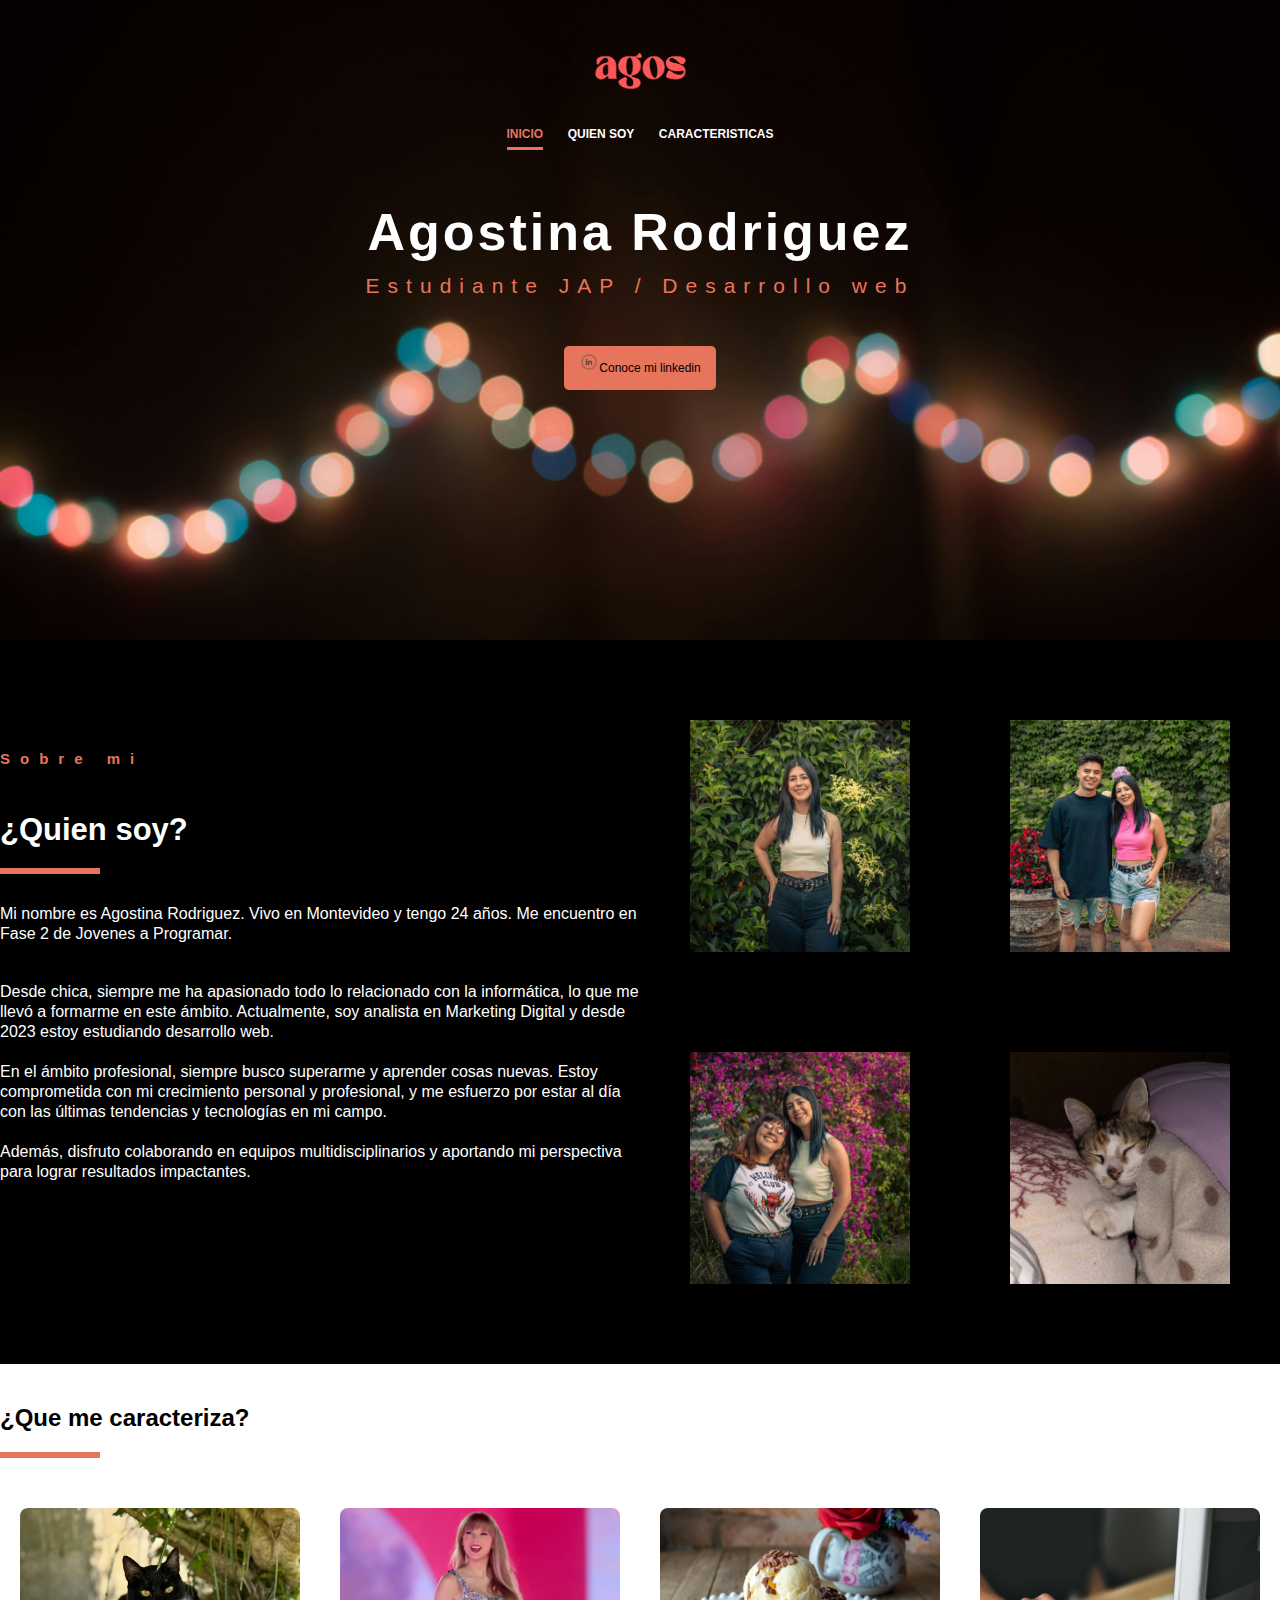
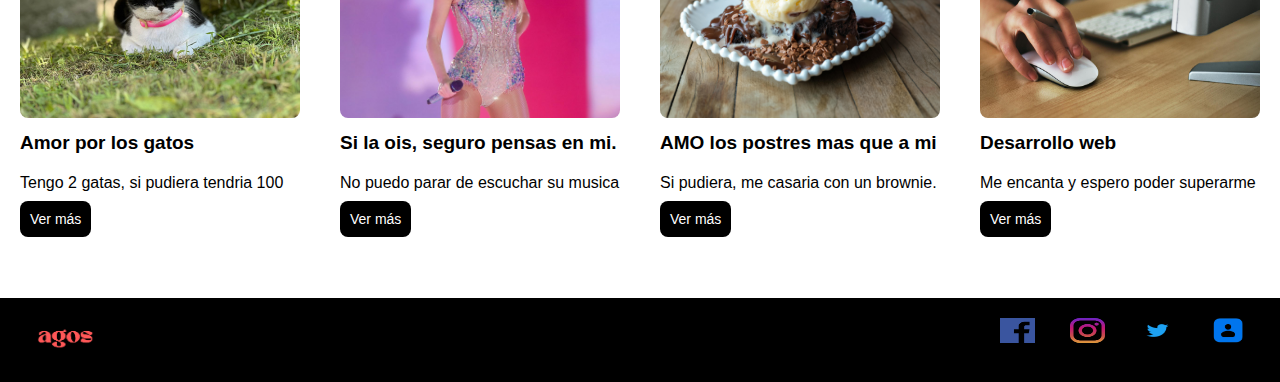
<file: index.html>
<!DOCTYPE html>
<html lang="en">
<head>
    <meta charset="UTF-8">
    <meta http-equiv="X-UA-Compatible" content="IE=edge">
    <meta name="viewport" content="width=device-width, initial-scale=1.0">
    <title>PORTAFOLIO - Agos Rodriguez</title>

    <link rel="stylesheet" href="styles.css">

    <link rel="icon" href="img/logo.png" sizes="32x32">
</head>

<body>

    <header id="header-1">
        <section>
            <div class="contenedor flex-center">
                <a href=""><img src="img/logo.png" alt="Logo agos" class="logo"></a>
                <nav class="nav-h1">
                    <a href="index.html"><span class="activo">INICIO</span></a>
                    <a href="#quiensoy">QUIEN SOY</a>
                    <a href="#caracteristicas">CARACTERISTICAS</a>
    
                </nav>
            </div>
        </section>
        <section>
            <div class="contenedor cabezal">
                <h1>Agostina Rodriguez</h1>
                <h2>Estudiante JAP / Desarrollo web</h2>
                <br>
                <br>
                <br>
                <a href="https://www.linkedin.com/in/agostina-rodr%C3%ADguez-b85a66233/" target="_blank"><img src="img/linkedin.png" alt="linkedin" class="icono">Conoce mi linkedin</a>
            </div>
        </section>
    </header>

    <main>
        <section class="sec-aboutme" id="quiensoy">
            <article class="contenedor flex">
                <div class="div-50 div-aboutme">
                    <div>
                        <h3>Sobre mi</h3>
                        <h2>¿Quien soy?</h2>
                        <hr>
                        <p>Mi nombre es Agostina Rodriguez. Vivo en Montevideo y tengo 24 años. Me encuentro en Fase 2 de Jovenes a Programar.</p>
                        <br>
                        <p>Desde chica, siempre me ha apasionado todo lo relacionado con la informática, lo que me llevó a formarme en este ámbito. Actualmente, soy analista en Marketing Digital y desde 2023 estoy estudiando desarrollo web.</p>
                        <p>En el ámbito profesional, siempre busco superarme y aprender cosas nuevas. Estoy comprometida con mi crecimiento personal y profesional, y me esfuerzo por estar al día con las últimas tendencias y tecnologías en mi campo.</p>
                    <p>Además, disfruto colaborando en equipos multidisciplinarios y aportando mi perspectiva para lograr resultados impactantes.</p>
                    </div>
                </div>
                <div class="div-50 flex-gap">
                    <img src="img/prog.jpg" alt="pareja" class="div'50">
                    <img src="img/prog2.jpg" alt="amiga" class="div'50">
                    <img src="img/prog3.jpg" alt="viajar" class="div'50">
                    <img src="img/prog4.jpg " alt="gato" class="div'50">
                </div>    
            </article>   
        </section>


        <section class="sec-conoceme" id="caracteristicas">
            <div class="contenedor">
                <h2 class="pr-titulo">¿Que me caracteriza?</h2>
                <hr>
                <div class="flex div-conoceme">
                    <article class="div-25 mis-gustos">
                        <img src="img/gatp.jpeg" alt="michi">
                        <h3>Amor por los gatos</h3>
                        <p>Tengo 2 gatas, si pudiera tendria 100</p>
                        <br>
                        <a href="https://www.nationalgeographicla.com/animales/gato-domestico">Ver más</a>
                    </article>
                    <article class="div-25 mis-gustos">
                        <img src="img/taylor.jpg" alt="taylor">
                        <h3>Si la ois, seguro pensas en mi.</h3>
                        <p>No puedo parar de escuchar su musica</p>
                        <br>
                        <a href="https://www.taylorswift.com/">Ver más</a>
                    </article>
                    <article class="div-25 mis-gustos">
                        <img src="img/brownie.jpg" alt="brownie">
                        <h3>AMO los postres mas que a mi</h3>
                        <p>Si pudiera, me casaria con un brownie.</p>
                        <br>
                        <a href="https://www.paulinacocina.net/brownie-de-chocolate-con-nueces/13489">Ver más</a>
                    </article>
                    <article class="div-25 mis-gustos">
                        <div>
                            <img src="img/computadora.jpg" alt="desarrollo">
                            <h3>Desarrollo web</h3>  
                            <p>Me encanta y espero poder superarme</p>
                        <br>
                        </div>
                           <a href="https://www.w3schools.com/html/exercise.asp?filename=exercise_html_elements1">Ver más</a>        
                    </article>
                
            </div>
        </section>
    </main>

    <footer>
        <section>
            <a href="index.html"><img src="img/logo.png" alt="logo" class="logo-footer"></a>
            <a href="formulario.html"><img src="img/contacto.png" alt="logo" class="logo-redes"></a>
            <a href="https://x.com/home?lang=es"><img src="img/twitter.png" alt="logo" class="logo-redes"></a>
            <a href="https://www.instagram.com/agosrodriguez10?igsh=c2FydnF2dXgzODVs&utm_source=qr"><img src="img/instagram.png" alt="logo" class="logo-redes"></a>
            <a href="https://www.facebook.com/?locale=es_LA"><img src="img/facebook.png" alt="logo" class="logo-redes"></a>
        </section>
    </footer>
    
</body>
</html>
</file>
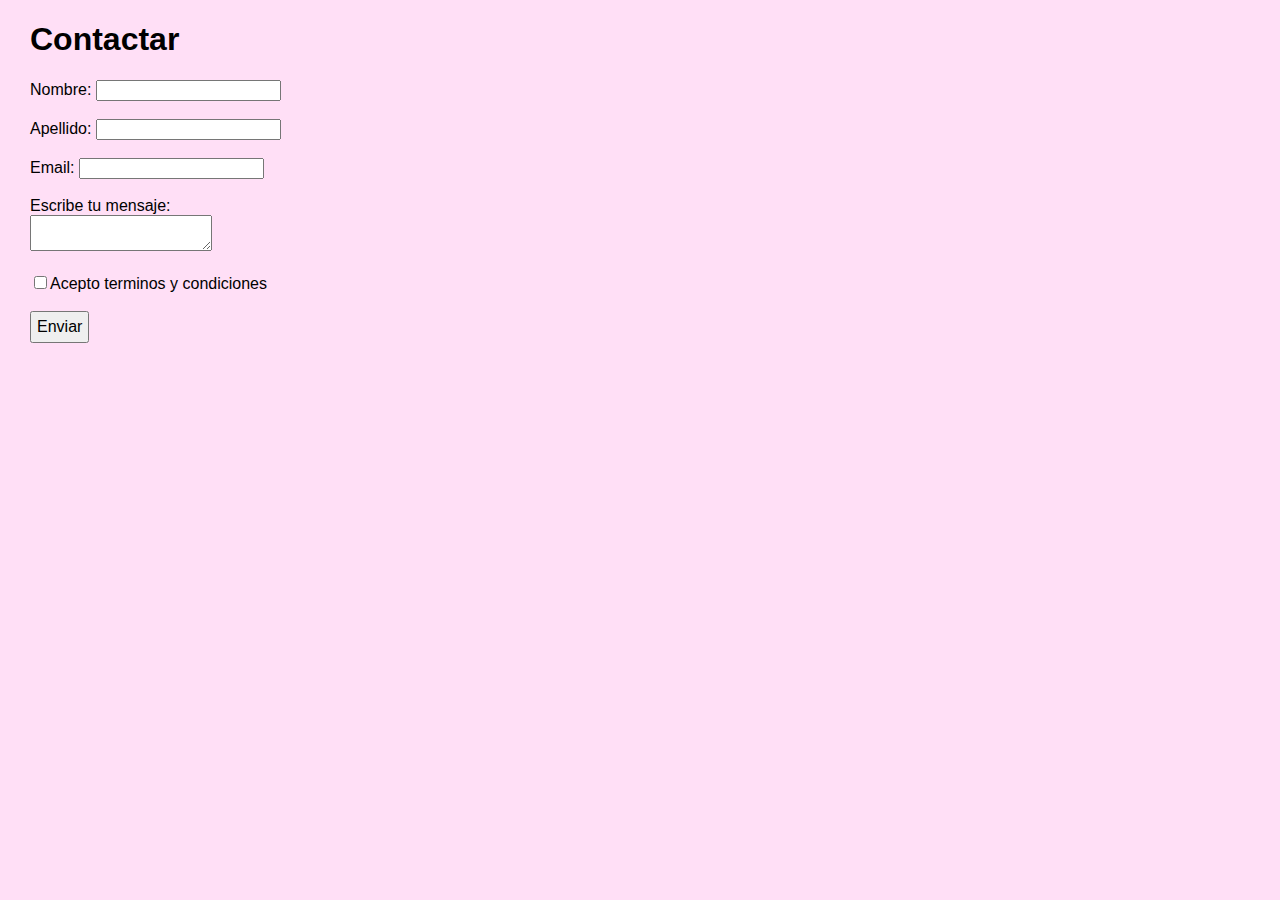
<file: formulario.html>
<!DOCTYPE html>
<html lang="en">

<head>
    <meta charset="UTF-8">
    <meta name="viewport" content="width=device-width, initial-scale=1.0">
    <title>Contactame!</title>
    <link rel="stylesheet" href="formulario.css">
    <link rel="icon" href="img/logo.png" sizes="32x32">
</head>
<body>
    <form action="" method="get" enctype="multipart/form-data">

        <h1>Contactar</h1>
        <label for="nombre">Nombre: </label><input type="text" name="nombre" id="nombre">
        <br>
        <br><label for="nombre">Apellido: </label><input type="text" name="nombre" id="nombre">
        <br>
        <br><label for="email">Email: </label><input type="text" name="email" id="email">
        <br>
        <br><label for="text">Escribe tu mensaje:</label><br><textarea name="text" id="text"></textarea>
        <br>
        <br>
        <input type="checkbox">Acepto terminos y condiciones
        <br>
        <br><input class="btn-form" type="button" value="Enviar">
    </form>





</body>
</html>
</file>
<file: styles.css>
/* GENERALES */
*{
	margin: 0;
	padding: 0;
	box-sizing: border-box;
}
html{
    scroll-behavior: smooth;
}
/* Scrollbar */
::-webkit-scrollbar {
    width: 12px;
}
::-webkit-scrollbar-track {
    background: rgb(0, 0, 0);
}
::-webkit-scrollbar-thumb {
    background: #e7755b;
    -webkit-transition: 0.5s;
    transition: 0.5s;
}

body{
    font-family: 'Segoe UI', Tahoma, Geneva, Verdana, sans-serif;
}
a {
    text-decoration: none;
}
hr{
    border: none;
    border: solid #e7755b 3px;
    width: 100px;
    margin: 20px 0 30px 0;
}

/* CONTENEDOR WEB */
.contenedor{
    max-width: 1280px;
    margin: 0 auto;
    padding: 0;
}

/* FLEX COMPORTAMIENTOS */
.flex{
    display: flex;
    flex-direction: row;
}
.flex-2{
    display: flex;
    flex-direction: column;
}
.flex-center{
    display: flex;
    flex-direction: column;
    justify-content: center;
    text-align: center;
}
.flex-center-2{
    display: flex;
    justify-content: center;
    text-align: center;
}
.flex-gap{
    display: flex;
    justify-content: center;
    text-align: center;
    flex-wrap: wrap;
}

/* PORCENTAJES */
.div-50{
    width: 50%;
}
.div-25 {
    width: 25%;
}

/* HEADER 1 */
.logo{
    width: 100px;
    height: 80px;
    margin: 30px 0 10px 0;
}
.nav-h1 a{
    color: white;
    font-size: 12px;
    font-weight: bold;
    margin: 10px;
}
.nav-h1 a:hover{
    color: #e7755b;
}

.activo{
    color: #e7755b;
    font-size: 12px;
    font-weight: bold;
    border-bottom: solid #e7755b 3px;
    padding-bottom: 6px;
}

#header-1{
    background-image: url(img/background-home.jpg);
    background-position: center top;
    max-width: 100%;
    background-attachment: fixed;
    height: 640px;
    background-repeat: no-repeat;
    background-size: cover;
}

.icono{
    width: 20px;
    height: 20px;
}

.cabezal{
    text-align: center;
}
.cabezal h1{
    color: white;
    font-size: 52px;
    font-weight: 900;
    letter-spacing: 3px;
    padding-top: 60px;
    padding-bottom: 12px;
}
.cabezal h2{
    color: #e7755b;
    font-size: 21px;
    letter-spacing: 8px;
    font-weight: lighter;
}
.cabezal p{
    color: white;
    font-size: 18px;
    padding: 12px 340px 20px 340px;
}
.cabezal a{
    color: black;
    font-size: 12px;
    padding: 15px;
    background: #e7755b;
    height: 25px;
    width: 60px;
    text-align: center;
    align-items: center;
    border-radius: 5px;
}
.cabezal a:hover{
    background: white;
}


/* Conoceme */
.flex-gap img{
    width: 50%;
    height: 50%;
    padding: 50px;
}

.div-aboutme h3{
    font-size: 15px;
    color: #e7755b;
    letter-spacing: 10px;
    padding-bottom: 45px;
    padding-top: 80px;
}
.div-aboutme h2{
    color: white;
    font-size: 31px;
    font-weight: bold;
}
.div-aboutme p{
    color: white;
    font-size: 16px;
    line-height: 20px;
    margin-bottom: 20px;
}
.div-aboutme a{
    color: #e7755b;
    font-size: 17px;
    font-weight: bold;
}
.div-aboutme a:hover{
    color: white;
}
.sec-aboutme{
    background: black;
    padding: 30px 0 30px 0;
}

/* Mas sobre mi */
.sec-conoceme{ 
    padding-top: 40px;
    padding-bottom: 10px;
}
.pr-conoceme{ 
    font-size: 31px;
    font-weight: 700;
}
.div-conoceme{ 
    width: 100%;
}

.div-conoceme img{
    width: 280px;
    height: 210px;
    border-radius: 8px;
}
.div-conoceme img:hover{
    transform: scale(1.2);
    cursor: pointer;    
}
.div-conoceme h3{
    font-size: 19px;
    padding: 10px 0 20px 0;
}
.div-btn{ 
    width: 100%;
}
.div-conoceme a{
    font-size: 14px;
    color: white;
    border-radius: 8px;
    background: black;
    padding: 10px;
    text-align: center;
    width: 100%;
}
.div-conoceme a:hover{
    color: black;
    background: white;
    border: solid 2px black;
    border-radius: 8px;
}
.mis-gustos{
    margin: 20px;
}
.btn-div{
    width: 300px;
    margin-top: 60px;
}


/* FOOTER */
footer{
    background: black;
    padding: 20px 0 20px 0;
    margin-top: 40px;
}
.logo-footer{
    width: 60px;
    height:40px;
    margin-left: 35px;
}

.logo-redes{
    width: 35px;
    height: 25px;
    float: inline-end;
    margin-right: 35px;
}
</file>
<file: formulario.css>
body {
    font-family: 'Trebuchet MS', 'Lucida Sans Unicode', 'Lucida Grande', 'Lucida Sans', Arial, sans-serif;
    background-color: rgb(255, 223, 246);
    margin-left: 30px;
}

.btn-form{
    font-size: medium;
    padding: 5px;
}
</file>
